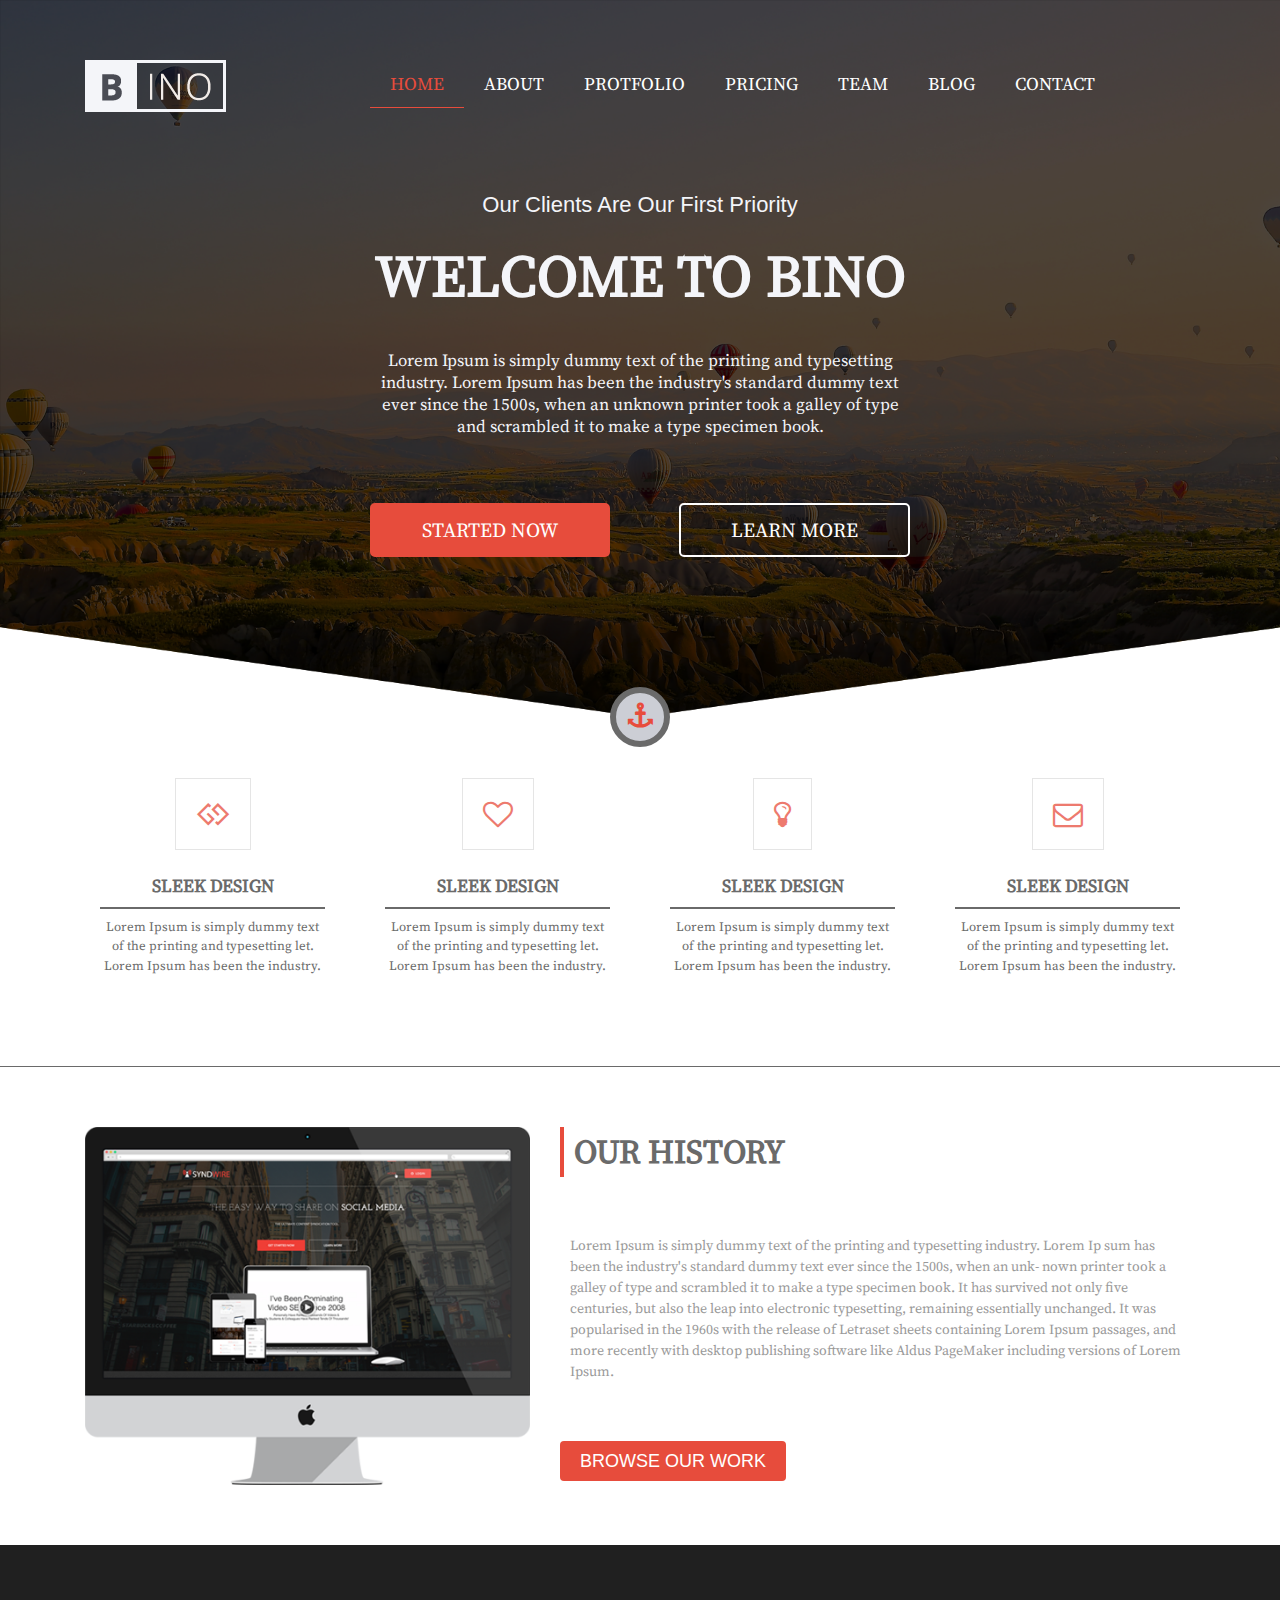
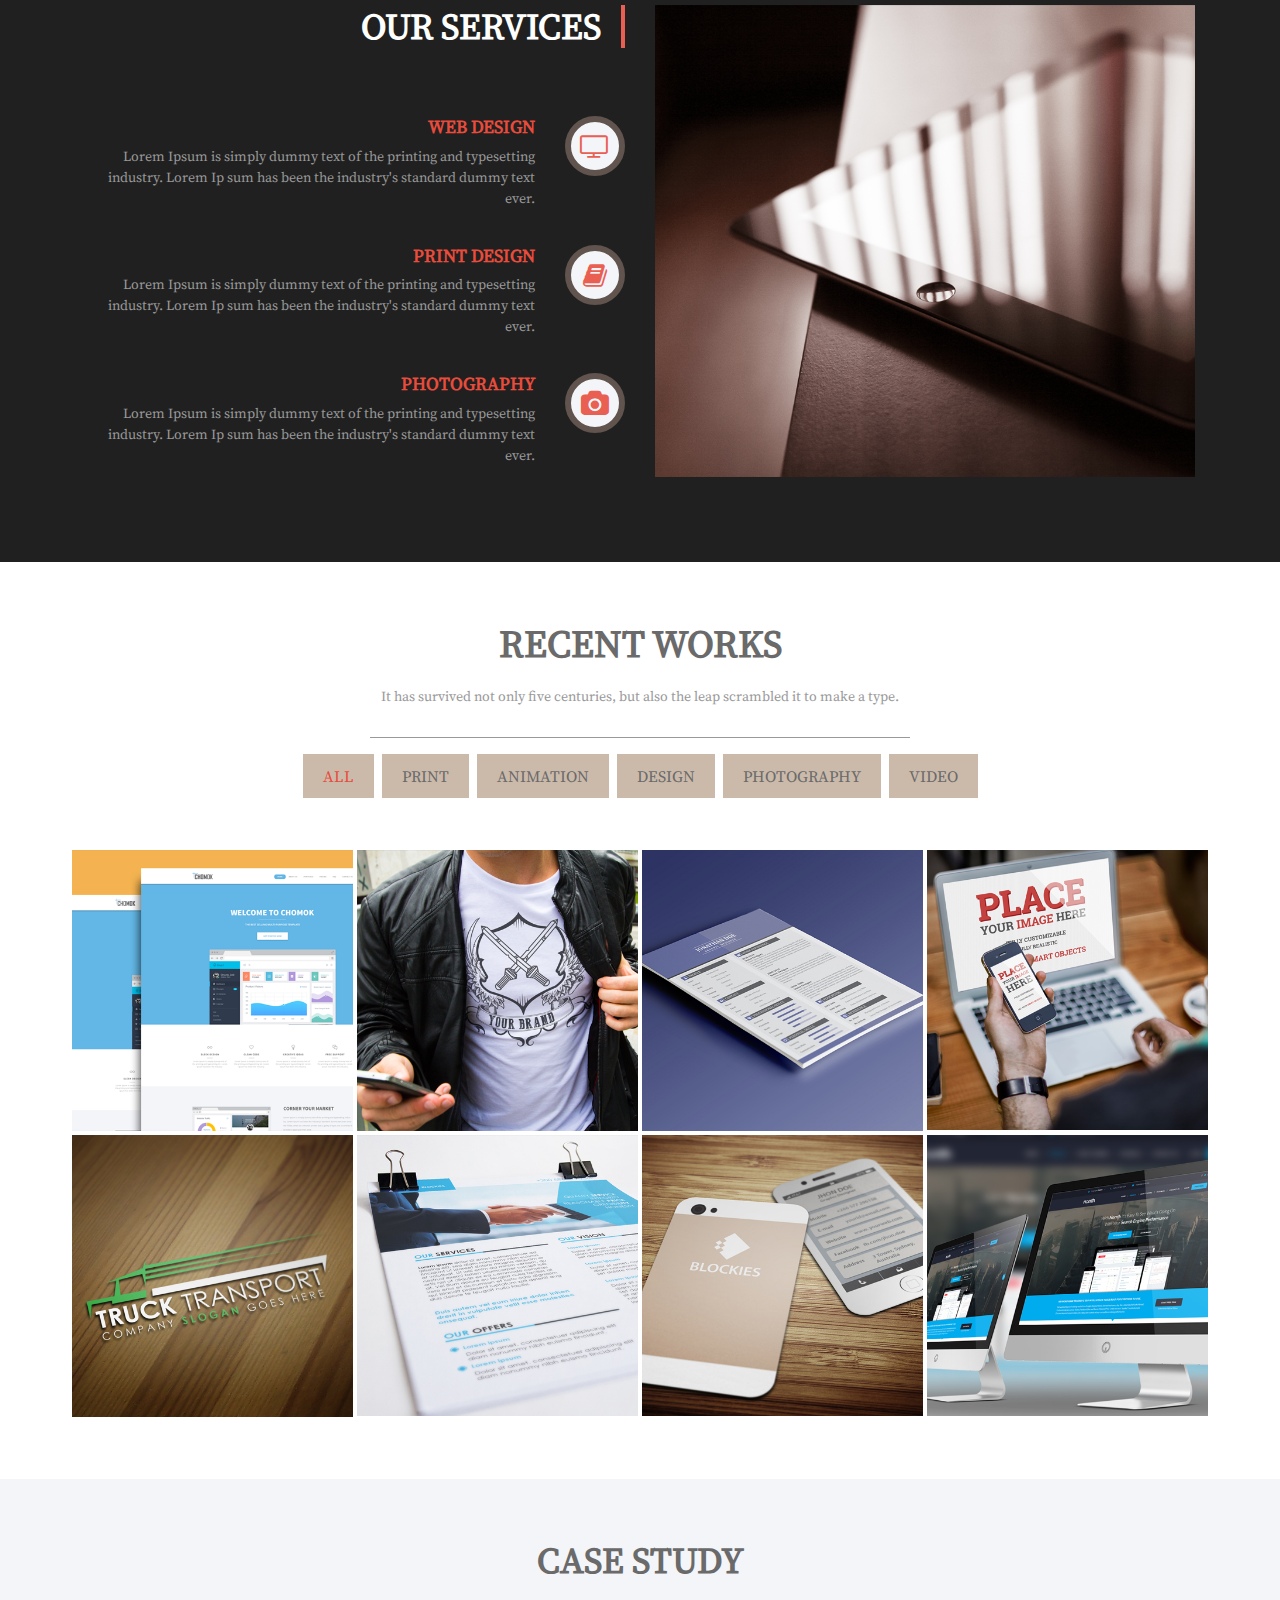
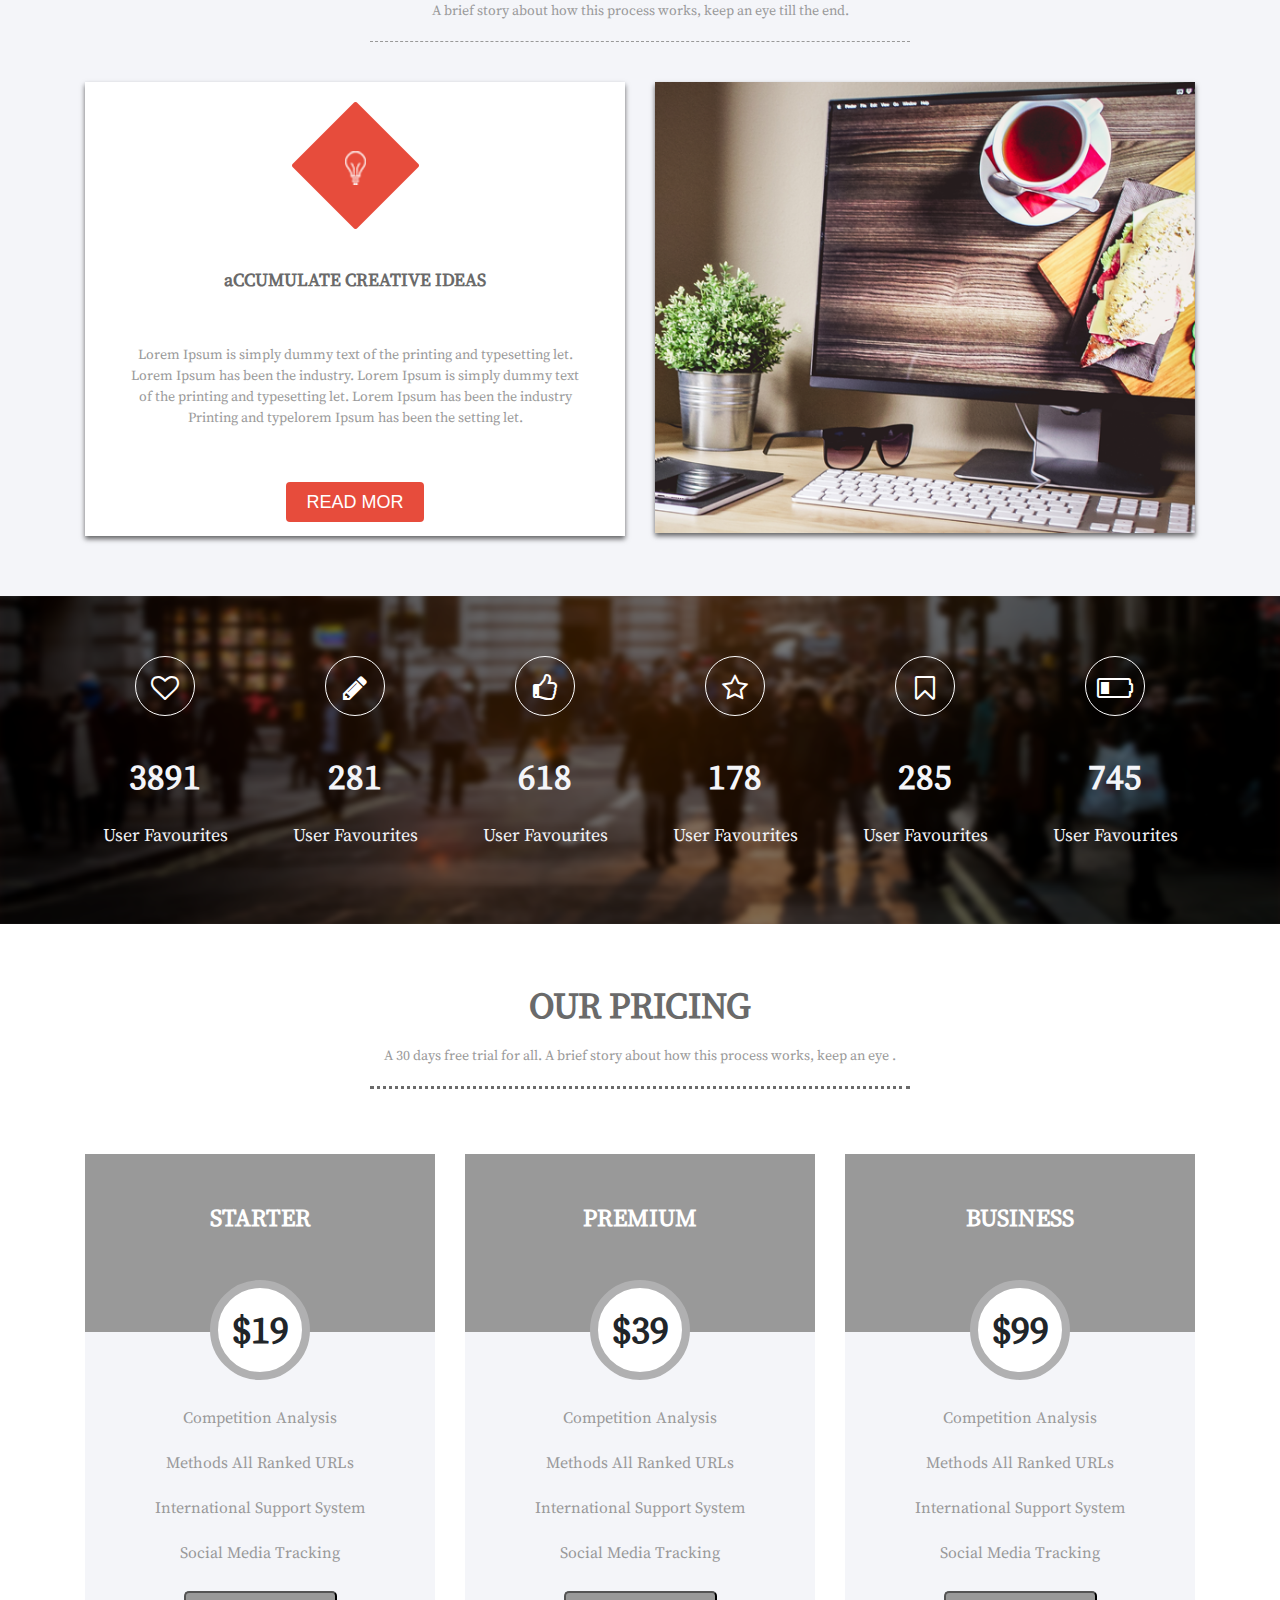
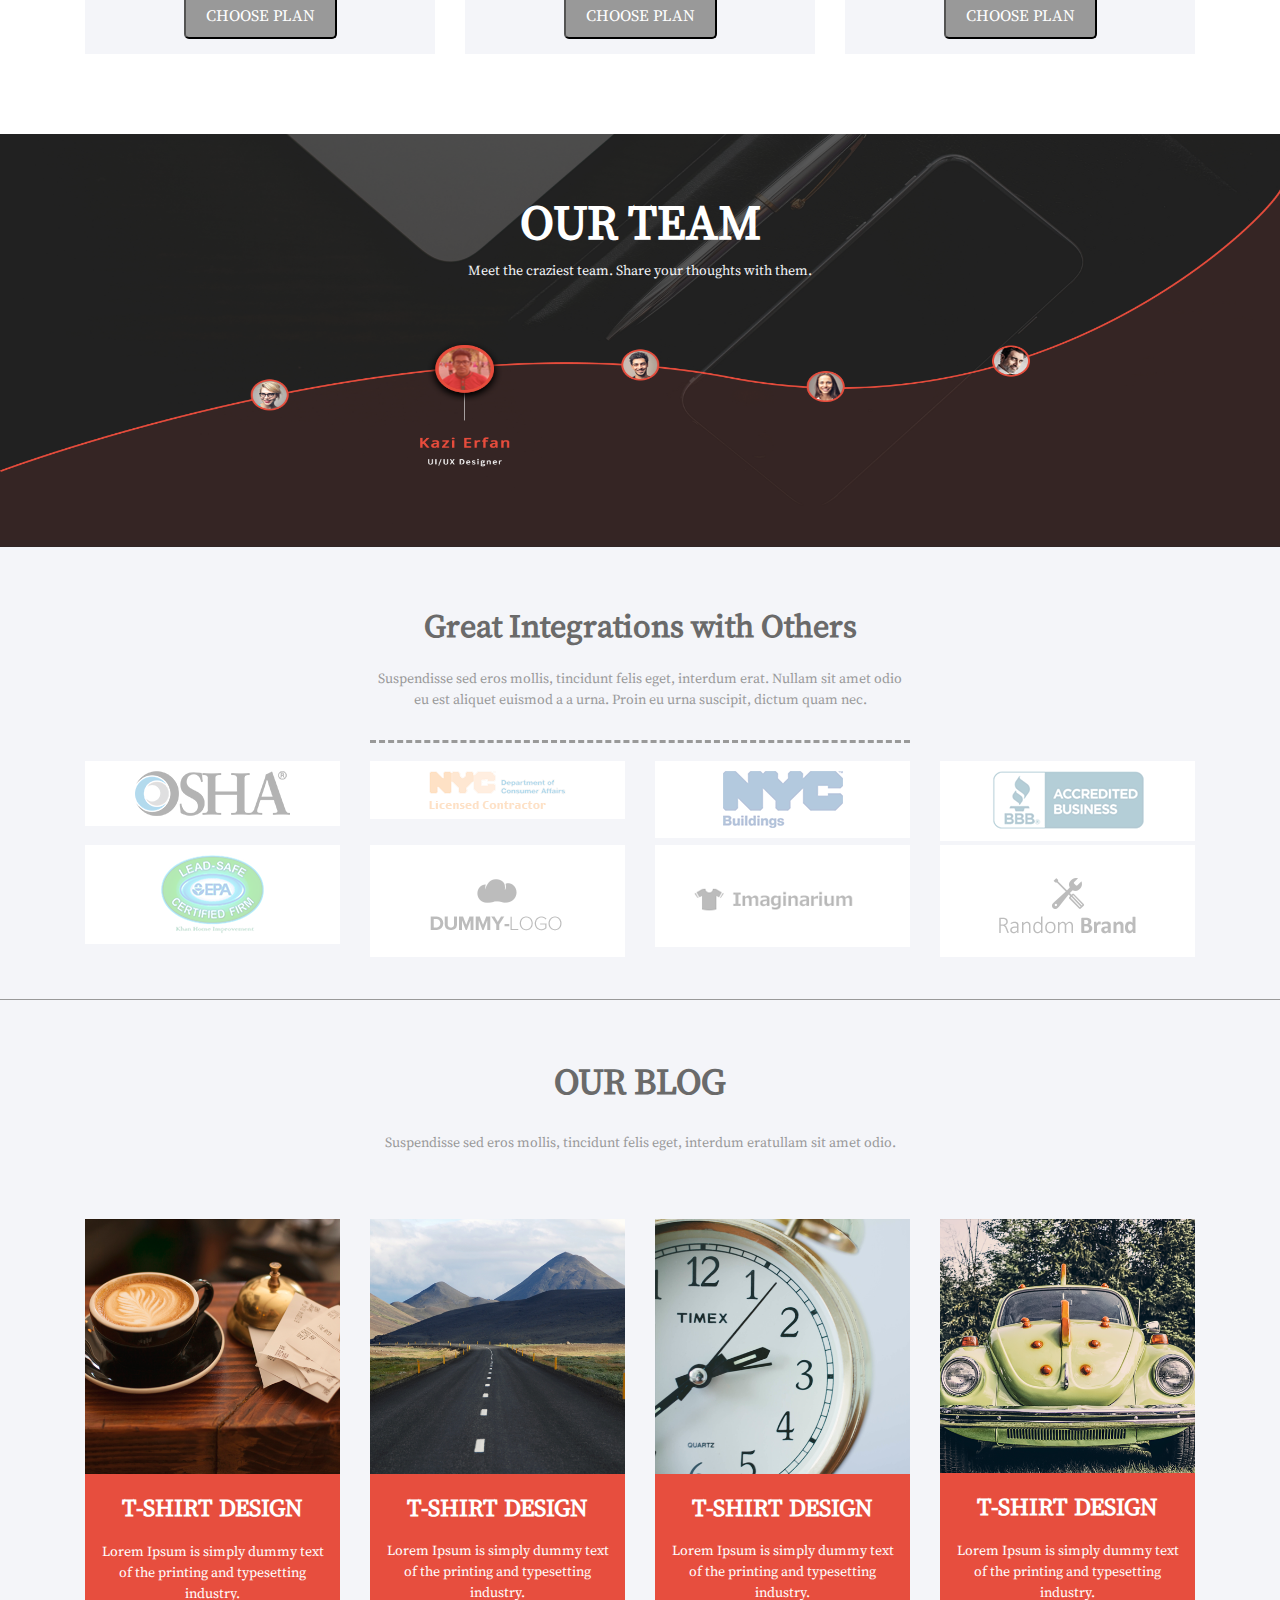
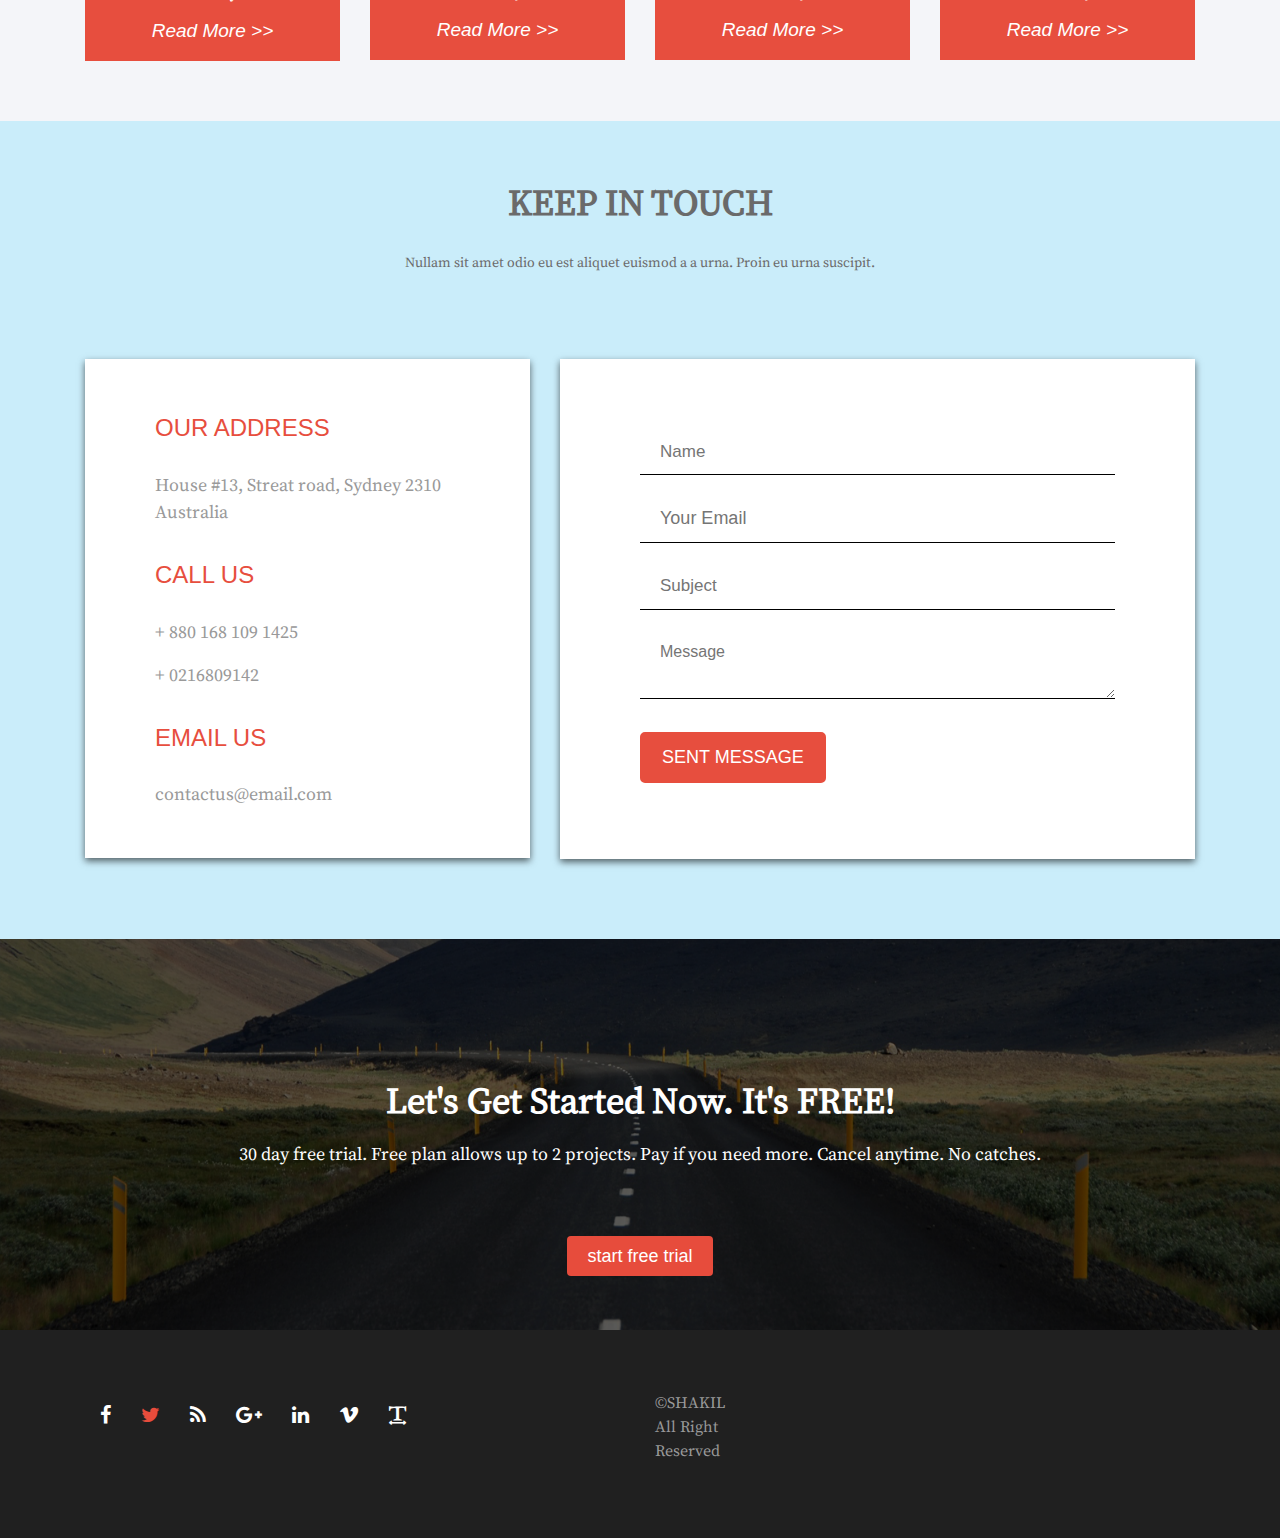
<file: index.html>
<!doctype html>
<html lang="en">
  <head>
    <!-- Required meta tags -->
    <meta charset="utf-8">
    <meta name="viewport" content="width=device-width, initial-scale=1, shrink-to-fit=no">

    <meta name="author" content="SHAKIL">
    <meta name="description" content="This is Cuda template">
    <meta name="keywords" content="Template HTML Css bootstrap ">
    <link rel="shortcut icon" href="asset/images/logo.png">

    <!-- Bootstrap CSS -->
    <link rel="stylesheet" type="text/css" href="asset/css/style.css">
    <!--responsive.css-->
    <link rel="stylesheet" type="text/css" href="asset/css/responsive.css">
    

    <title>Bino</title>
  </head>
  <body>
    <!--strat header area-->
    <header class="header_area section_padding">
      <div class="container">
        <div class="row">
          <div class="col-lg-3 col-md-3 col-sm-4 col-12">
            <div class="logo">
              <a href="#"><img src="asset/images/logo.png"></a>
            </div>
          </div>
          <div class="col-lg-9 col-md-9 col-sm-8 col-12">
            <div class="menu">
              <a class="menu_icone" href="#"><i class="fa fa-bars" aria-hidden="true"></i></a>
              <ul>
                <li class="active"><a href="#">Home</a></li>
                <li><a href="#">About</a></li>
                <li><a href="#">Protfolio</a>   </li>
                <li><a href="#">Pricing</a></li>
                <li><a href="#">Team</a></li>
                <li><a href="#">Blog</a></li>
                <li><a href="#">COntact</a></li>
              </ul>
            </div>
          </div>
        </div>
        <div class="row">
          <div class="col-md-6 offset-md-3 col-sm-12 ">
            <div class="header_text text-center">
              <h5>Our Clients Are Our First Priority</h5>
              <h1>WELCOME TO BINO</h1>
              <p>Lorem Ipsum is simply dummy text of the printing and typesetting industry. Lorem Ipsum has been the industry's standard dummy text ever since the 1500s, when an unknown printer took a galley of type and scrambled it to make a type specimen book.</p>
            </div>
          </div>
        </div>
        <div class="row">
          <div class="col-md-6 offset-md-3">
            <div class="batton_style_first">
              <div class="btn_menu">
                <ul>
                  <li class="active"><a href="#">STARTED NOW</a></li>
                  <li><a href="#">LEARN MORE</a></li>
                </ul>
              </div>
            </div>
          </div>
        </div>
      </div>
    </header>
    <!--End header area-->

    <!--Strat about area-->
    <section class="about_area section_padding">
      <div class="container">
        <div class="row">
          <div class="col-md-4 offset-md-4">
            <div class="about_icone text-center">
              <a href="#"><i class="fa fa-anchor" aria-hidden="true"></i></a> 
            </div>
          </div>
        </div>
        <div class="row">
          <div class="col-lg-3 col-md-6">
            <div class="single_about text-center">
              <div class="single_iconic">
                <i class="fa fa-gg" aria-hidden="true"></i>
              </div>
              <div class="about_text">
                <h3>SLEEK DESIGN</h3>
                <p>Lorem Ipsum is simply dummy text of the printing and typesetting let. Lorem Ipsum has been the industry.</p>
              </div>
            </div>  
          </div> 

          <div class="col-lg-3 col-md-6">
            <div class="single_about text-center">
              <div class="single_iconic">
                <i class="fa fa-heart-o" aria-hidden="true"></i>
              </div>
              <div class="about_text">
                <h3>SLEEK DESIGN</h3>
                <p>Lorem Ipsum is simply dummy text of the printing and typesetting let. Lorem Ipsum has been the industry.</p>
              </div>
            </div>  
          </div>

          <div class="col-lg-3 col-md-6">
            <div class="single_about text-center">
              <div class="single_iconic">
                <i class="fa fa-lightbulb-o" aria-hidden="true"></i>
              </div>
              <div class="about_text">
                <h3>SLEEK DESIGN</h3>
                <p>Lorem Ipsum is simply dummy text of the printing and typesetting let. Lorem Ipsum has been the industry.</p>
              </div>
            </div>  
          </div>

          <div class="col-lg-3 col-md-6">
            <div class="single_about text-center">
              <div class="single_iconic">
                <i class="fa fa-envelope-o" aria-hidden="true"></i>
              </div>
              <div class="about_text">
                <h3>SLEEK DESIGN</h3>
                <p>Lorem Ipsum is simply dummy text of the printing and typesetting let. Lorem Ipsum has been the industry.</p>
              </div>
            </div>  
          </div>

        </div>
      </div>
    </section>
    <!--End about area-->

    <!--trat hestry area-->
    <section class="history_area section_padding">
      <div class="container">
        <div class="row">
          <div class="col-md-5">
            <div class="histry_left">
              <img src="asset/images/left.png" alt="led left img">
            </div>
          </div>

          <div class="col-md-7">
            <div class="riht_text">
              <h3>OUR HISTORY</h3>
              <p>Lorem Ipsum is simply dummy text of the printing and typesetting industry. Lorem Ip sum has been the industry's standard dummy text ever since the 1500s, when an unk- nown printer took a galley of type and scrambled it to make a type specimen book. 

              It has survived not only five centuries, but also the leap into electronic typesetting, remaining essentially unchanged. It was popularised in the 1960s with the release of Letraset sheets containing Lorem Ipsum passages, and more recently with desktop publishing software like Aldus PageMaker including versions of Lorem Ipsum.</p>
              <a class="bnt_style_tt" href="#">BROWSE OUR WORK</a>
            </div>
          </div>
        </div>
      </div>
    </section>
    <!--End hestry area-->

    <!--Strat services area-->
    <section class="services_area section_padding">
      <div class="container">
        <div class="row">
          <div class="col-md-6">
            <div class="single_service">
              <h2>OUR SERVICES</h2>
              <div class="sing_servicing">

                <div class="services_header d-flex">
                  <div class="services_icone_text">
                    <h3>WEB DESIGN</h3>
                    <p>Lorem Ipsum is simply dummy text of the printing and typesetting industry.  Lorem Ip sum has been the industry's standard dummy text ever.</p>
                  </div>
                  <div class="services_icone">
                    <i class="fa fa-television" aria-hidden="true"></i>
                  </div>
                </div>

                <div class="services_header d-flex">
                  <div class="services_icone_text">
                    <h3>PRINT DESIGN</h3>
                    <p>Lorem Ipsum is simply dummy text of the printing and typesetting industry. 
                    Lorem Ip sum has been the industry's standard dummy text ever.</p>
                  </div>
                  <div class="services_icone">
                    <i class="fa fa-book" aria-hidden="true"></i>
                  </div>
                </div>

                <div class="services_header d-flex">
                  <div class="services_icone_text">
                    <h3>PHOTOGRAPHY</h3>
                    <p>Lorem Ipsum is simply dummy text of the printing and typesetting industry.  Lorem Ip sum has been the industry's standard dummy text ever.</p>
                  </div>
                  <div class="services_icone">
                    <i class="fa fa-camera" aria-hidden="true"></i>
                  </div>
                </div>

              </div>
            </div>
          </div>

          <div class="col-md-6">
            <div class="single_service">
              <img src="asset/images/tab.png">
            </div>
          </div>
        </div>
      </div>
    </section>
    <!--End services area-->

    <!-- Strat Working area-->
    <section class="resent_working section_padding">
      <div class="container">
        <div class="row">
          <div class="col-md-6 offset-md-3">
            <div class="working_header text-center">
              <h1>RECENT WORKS</h1>
              <p>It has survived not only five centuries, but also the leap scrambled it to make a type.</p>
            </div>
          </div>
        </div>
        <div class="row">
          <div class="col-md-12">
            <div class="workinng_menu text-center">
              <ul>
                <li class="active"data-filter="all">All</li>
                <li data-filter=".print">PRINT</li>
                <li data-filter=".animation">ANIMATION</li>
                <li data-filter=".design">DESIGN</li>
                <li data-filter=".photography">PHOTOGRAPHY</li>  
                <li data-filter=".video">VIDEO</li>  
              </ul>
            </div>
          </div>
        </div>

        <div class="row gallery">
          <!--single mixitup-->
          <div class="mix print col-md-3 padding_arround">
            <div class="each_item">
              <img src="asset/images/1.png" alt="">
              <div class="each_when_hover">
                <span>@</span>
              </div>
            </div>
          </div>
          <!--single mixitup-->
          <div class="mix animation video col-md-3 padding_arround">
            <div class="each_item">
              <img src="asset/images/2.png" alt="">
              <div class="each_when_hover">
                <span>+</span>
              </div>
            </div>
          </div>
          <!--single mixitup-->
          <div class="mix design animation col-md-3 padding_arround">
            <div class="each_item">
              <img src="asset/images/3.png" alt="">
              <div class="each_when_hover">
                <span>+</span>
              </div>
            </div>
          </div>
          <!--single mixitup-->
          <div class="mix photography print col-md-3 padding_arround">
            <div class="each_item">
              <img src="asset/images/4.png" alt="">
              <div class="each_when_hover">
                <span>+</span>
              </div>
            </div>
          </div>
          <!--single mixitup-->
          <div class="mix video design col-md-3 padding_arround">
            <div class="each_item">
              <img src="asset/images/5.png" alt="">
              <div class="each_when_hover">
                <span>+</span>
              </div>
            </div>
          </div>
          <!--single mixitup-->
          <div class="mix animation col-md-3 padding_arround">
            <div class="each_item">
              <img src="asset/images/6.png" alt="">
              <div class="each_when_hover">
                <span>+</span>
              </div>
            </div>
          </div>
          <!--single mixitup-->
          <div class="mix photography print video col-md-3 padding_arround">
            <div class="each_item">
              <img src="asset/images/7.png" alt="">
              <div class="each_when_hover">
                <span>+</span>
              </div>
            </div>
          </div>
          <!--single mixitup-->
          <div class="mix design col-md-3 padding_arround">
            <div class="each_item">
              <img src="asset/images/8.png" alt="">
              <div class="each_when_hover">
                <span>+</span>
              </div>
            </div>
          </div>
         
        </div>
      </div>
    </section>
    <!-- Strat Working area-->

    <!-- Start case area-->
    <section class="case_area section_padding">
      <div class="container">
        <div class="row">
          <div class="col-md-6 offset-md-3">
            <div class="case_header text-center">
              <h2>CASE STUDY</h2>
              <p>A brief story about how this process works, keep an eye till the end.</p>
            </div>
          </div>
        </div>
        <div class="row">
          <div class="col-md-6">
            <div class="single_case">
              <div class="case_images text-center">
                <img src="asset/images/case.png" alt="case image lefting">
              </div>
              <div class="single_case_text text-center">
                <h3>aCCUMULATE CREATIVE IDEAS</h3>
                <p>Lorem Ipsum is simply dummy text of the printing and typesetting let. Lorem Ipsum has been the industry. Lorem Ipsum is simply dummy text of the printing and typesetting let. Lorem Ipsum has been the industry Printing and typelorem Ipsum has been the setting let.</p>
                <a class="bnt_style_tt" href="#">READ MOR</a>
              </div>
            </div>
          </div>

          <div class="col-md-6">
            <div class="single_cases">
              <img src="asset/images/case2.png" alt="case image lefting">
            </div>
          </div>

        </div>
      </div>
    </section>
    <!-- End case area-->

    <!--Start counter area-->
    <section class="fun_face_area section_padding">
      <div class="container">
        <div class="row">
          <div class="col-md-2 col-sm-4">
            <div class="single_fun text-center">
              <i class="fa fa-heart-o" aria-hidden="true"></i>
              <h2>3891</h2>
              <p>User Favourites</p>
            </div>
          </div>
          <!--single fun-->
          <div class="col-md-2 col-sm-4">
            <div class="single_fun text-center">
              <i class="fa fa-pencil" aria-hidden="true"></i>
              <h2>281</h2>
              <p>User Favourites</p>
            </div>
          </div>
           <!--single fun-->
          <div class="col-md-2 col-sm-4">
            <div class="single_fun text-center">
              <i class="fa fa-thumbs-o-up" aria-hidden="true"></i>
              <h2>618</h2>
              <p>User Favourites</p>
            </div>
          </div>
           <!--single fun-->
          <div class="col-md-2 col-sm-4">
            <div class="single_fun text-center">
              <i class="fa fa-star-o" aria-hidden="true"></i>
              <h2>178</h2>
              <p>User Favourites</p>
            </div>
          </div>
           <!--single fun-->
          <div class="col-md-2 col-sm-4">
            <div class="single_fun text-center">
              <i class="fa fa-bookmark-o" aria-hidden="true"></i>
              <h2>285</h2>
              <p>User Favourites</p>
            </div>
          </div>
           <!--single fun-->
          <div class="col-md-2 col-sm-4">
            <div class="single_fun text-center">
              <i class="fa fa-battery-quarter" aria-hidden="true"></i>
              <h2>745</h2>
              <p>User Favourites</p>
            </div>
          </div>

        </div>
      </div>
    </section>
    <!--End counter area-->

    <!--strat pricing area-->
    <section class="pricing_area section_padding">
      <div class="container">
        <div class="row">
          <div class="col-md-6 offset-md-3">
            <div class="pricing_header text-center">
              <h2>OUR PRICING</h2>
              <p>A 30 days free trial for all. A brief story about how this process works, keep an eye .</p>
            </div>
          </div>
        </div>

        <div class="row">
          <div class="col-lg-4 col-md-12">
            <div class="single_pricing text-center">
              <div class="pricing_header_top">
                <h3>STARTER</h3>
              </div>
              <div class="pricing_mark">
                <ul>
                  <li>$19</li>
                </ul>
              </div>
              <div class="pricing_box text-center">
                <p>Competition Analysis Methods
                All Ranked URLs
                International Support System
                Social Media Tracking</p>
              <button class="prich_btn">CHOOSE PLAN</button>
              </div> 
            </div>
          </div>

          <div class="col-lg-4 col-md-12">
            <div class="single_pricing text-center">
              <div class="pricing_header_top ">
                <h3>PREMIUM</h3>
              </div>
              <div class="pricing_mark">
                <ul>
                  <li>$39</li>
                </ul>
              </div>
              <div class="pricing_box text-center">
                <p>Competition Analysis Methods
                All Ranked URLs
                International Support System
                Social Media Tracking</p>
              <button class="prich_btn">CHOOSE PLAN</button>
              </div> 
            </div>
          </div>

          <div class="col-lg-4 col-md-12">
            <div class="single_pricing text-center">
              <div class="pricing_header_top">
                <h3>BUSINESS</h3>
              </div>
              <div class="pricing_mark">
                <ul>
                  <li>$99</li>
                </ul>
              </div>
              <div class="pricing_box text-center">
                <p>Competition Analysis Methods
                All Ranked URLs
                International Support System
                Social Media Tracking</p>
              <button class="prich_btn">CHOOSE PLAN</button>
              </div> 
            </div>
          </div>

        </div>
      </div>
    </section>
    <!--End pricing area-->

    <!--strat team area-->
    <section class="teame_area section_padding team_pading">
      <div class="container">
        <div class="row">
          <div class="col-md-6 offset-md-3">
            <div class="teame_heading text-center">
              <h1>OUR TEAM</h1>
              <p>Meet the craziest team. Share your thoughts with them.</p>
            </div>
          </div>
        </div>
      </div>
    </section>
    <!--End team area-->
    <!--Start Other area-->
    <section class="other_area section_padding">
      <div class="container">
        <div class="row">
          <div class="col-md-6 offset-md-3">
            <div class="other_heading text-center">
              <h2>Great Integrations with Others</h2>
              <p>Suspendisse sed eros mollis, tincidunt felis eget, interdum erat. 
              Nullam sit amet odio eu est aliquet euismod a a urna. Proin eu urna suscipit, dictum quam nec. </p>
            </div>
          </div>
        </div>
        <div class="row">
          <div class="col-md-3">
            <div class="other_img text-center">
              <img src="asset/images/add/1.png" alt="other area img">
            </div>
          </div>
          <div class="col-md-3">
            <div class="other_img text-center">
              <img src="asset/images/add/2.png" alt="other area img">
            </div>
          </div>
          <div class="col-md-3">
            <div class="other_img text-center">
              <img src="asset/images/add/3.png" alt="other area img">
            </div>
          </div>
          <div class="col-md-3">
            <div class="other_img text-center">
              <img src="asset/images/add/4.png" alt="other area img">
            </div>
          </div>
          <div class="col-md-3">
            <div class="other_img text-center">
              <img src="asset/images/add/5.png" alt="other area img">
            </div>
          </div>
          <div class="col-md-3">
            <div class="other_img text-center">
              <img src="asset/images/add/6.png" alt="other area img">
            </div>
          </div>
          <div class="col-md-3">
            <div class="other_img text-center">
              <img src="asset/images/add/7.png" alt="other area img">
            </div>
          </div>
          <div class="col-md-3">
            <div class="other_img text-center">
              <img src="asset/images/add/8.png" alt="other area img">
            </div>
          </div>
        </div>
      </div>
    </section>
    <!--End Other area-->

    <!--Start blog area-->
    <section class="blog_area section_padding">
      <div class="container">
        <div class="row">
          <div class="col-md-6 offset-md-3">
            <div class="bloger_heding text-center">
              <h2>OUR BLOG</h2>
              <p>Suspendisse sed eros mollis, tincidunt felis eget, interdum eratullam sit amet odio.</p>
            </div>
          </div>
        </div>
        <div class="row">
          <div class="col-lg-3 col-md-6">
            <div class="single_blog_area text-center">
              <div class="blog_img">
                <img src="asset/images/add/blog1.png" alt="bloging img area">
              </div>
              <div class="blog_area_teaxt">
                <h3>T-SHIRT DESIGN</h3>
                <p>Lorem Ipsum is simply dummy text of the printing and typesetting industry. </p>
                <h4>Read More >></h4>
              </div>
            </div>
          </div>

          <div class="col-lg-3 col-md-6">
            <div class="single_blog_area text-center">
              <div class="blog_img">
                <img src="asset/images/add/blog2.png" alt="bloging img area">
              </div>
              <div class="blog_area_teaxt">
                <h3>T-SHIRT DESIGN</h3>
                <p>Lorem Ipsum is simply dummy text of the printing and typesetting industry. </p>
                <h4>Read More >></h4>
              </div>
            </div>
          </div>

          <div class="col-lg-3 col-md-6">
            <div class="single_blog_area text-center">
              <div class="blog_img">
                <img src="asset/images/add/blog3.png" alt="bloging img area">
              </div>
              <div class="blog_area_teaxt">
                <h3>T-SHIRT DESIGN</h3>
                <p>Lorem Ipsum is simply dummy text of the printing and typesetting industry. </p>
                <h4>Read More >></h4>
              </div>
            </div>
          </div>

          <div class="col-lg-3 col-md-6">
            <div class="single_blog_area text-center">
              <div class="blog_img">
                <img src="asset/images/add/blog4.png" alt="bloging img area">
              </div>
              <div class="blog_area_teaxt">
                <h3>T-SHIRT DESIGN</h3>
                <p>Lorem Ipsum is simply dummy text of the printing and typesetting industry. </p>
                <h4>Read More >></h4>
              </div>
            </div>
          </div>

        </div>
      </div>
    </section>
    <!--End blog area-->

    <!--Strat subscribe area-->
    <section class="subscribe_area section_padding">
      <div class="container">
        <div class="row">
          <div class="col-md-6 offset-md-3">
            <div class="subscribe_heading text-center">
              <h2>KEEP IN TOUCH</h2>
              <p>Nullam sit amet odio eu est aliquet euismod a a urna. Proin eu urna suscipit. </p>
            </div>
          </div>
        </div>
        <div class="row">
          <div class="col-md-5">
            <div class="subscribing_all">
              <div class="addresh_left">
                <div class="addresh_text ">
                  <h4>OUR ADDRESS</h4>
                  <p>House #13, Streat road, Sydney 
                  2310 Australia</p>
                  <h4>CALL US</h4>
                  <p>+ 880 168 109 1425</p>
                  <p>+ 0216809142</p>
                  <h4>EMAIL US</h4>
                  <p>contactus@email.com</p>
                </div>
              </div>
            </div>
          </div>
          <div class="col-md-7">
            <div class="subscribing_all">
              <div class="subscribe_riht">
                <form action="">
                  <input type="text" placeholder="Name" name="">
                  <input type="email" placeholder="Your Email" name="">
                  <input type="text" placeholder="Subject"  name="">
                  <textarea placeholder="Message"></textarea>
                  <input type="submit"  value="sent message" name="">
                </form>
              </div>
            </div>
          </div>
        </div>
      </div>
    </section>
    <!--End subscribe area-->

    <!--Start trial area-->
    <section class="trial_area section_padding">
      <div class="container">
        <div class="row">
          <div class="col-md-12">
            <div class="trial_heading text-center">
              <h1>Let's Get Started Now. It's FREE!</h1>
              <p>30 day free trial. Free plan allows up to 2 projects. Pay if you need more. Cancel anytime. No catches.</p>
              <a class="bnt_style_tt" href="#">start free trial</a>
            </div>
          </div>
        </div>
      </div>
    </section>
    <!--End trial area-->

    <!--Start footer area-->
    <section class="footer_area section_padding">
      <div class="container">
        <div class="row">
          <div class="col-md-6">
            <div class="left_icone">
              <ul>
                <li><a href="#"><i class="fa fa-facebook" aria-hidden="true"></i></a></li>
                <li  class="active"><a href="#"><i class="fa fa-twitter" aria-hidden="true"></i></a></li>
                <li><a href="#"><i class="fa fa-rss" aria-hidden="true"></i></a></li>
                <li><a href="#"><i class="fa fa-google-plus" aria-hidden="true"></i></a></li>
                <li><a href="#"><i class="fa fa-linkedin" aria-hidden="true"></i></a></li>
                <li><a href="#"><i class="fa fa-vimeo" aria-hidden="true"></i></a></li>
                <li><a href="#"><i class="fa fa-text-width" aria-hidden="true"></i></li> 
              </ul>
            </div>
          </div>
          <div class="col-md-6">
            <div class="footer_right">
              <p>&copy;SHAKIL All Right Reserved</p>
            </div>
          </div>
        </div>
      </div>
    </section>
    <!--end footer area-->






    


    <!-- Optional JavaScript -->
    <!-- jQuery first, then Popper.js, then Bootstrap JS -->
    <script src="asset/js/jquery.min.js"></script>
    <script src="asset/js/popper.min.js"></script>
    <script src="asset/js/bootstrap.min.js"></script>
    <script src="asset/js/mixitup.min.js "></script>
    <script src="asset/js/waypoints.min.js"></script>
    <script src="asset/js/jquery.counterup.min.js"></script>
    <script src="asset/js/custom.js"></script>



  </body>
</html>
</file>
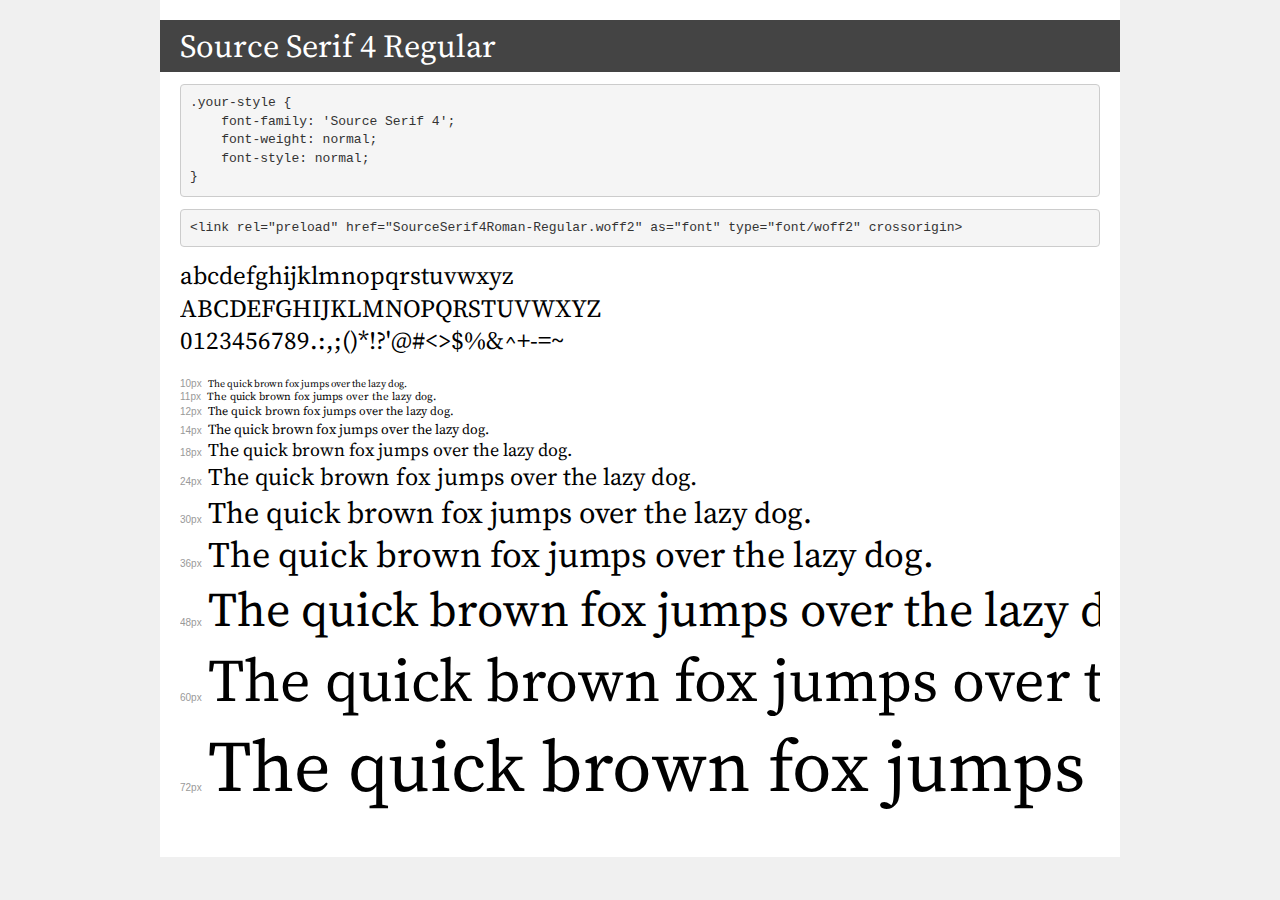
<file: asset/fonts/demo.html>
<!DOCTYPE html>
<html lang="en">
<head>
    <meta charset="utf-8">
    <meta http-equiv="X-UA-Compatible" content="IE=edge">
    <meta name="viewport" content="width=device-width, initial-scale=1">
    <meta name="robots" content="noindex, noarchive">
    <meta name="format-detection" content="telephone=no">
    <title>Transfonter demo</title>
    <link href="stylesheet.css" rel="stylesheet">
    <style>
        /*
        http://meyerweb.com/eric/tools/css/reset/
        v2.0 | 20110126
        License: none (public domain)
        */
        html, body, div, span, applet, object, iframe,
        h1, h2, h3, h4, h5, h6, p, blockquote, pre,
        a, abbr, acronym, address, big, cite, code,
        del, dfn, em, img, ins, kbd, q, s, samp,
        small, strike, strong, sub, sup, tt, var,
        b, u, i, center,
        dl, dt, dd, ol, ul, li,
        fieldset, form, label, legend,
        table, caption, tbody, tfoot, thead, tr, th, td,
        article, aside, canvas, details, embed,
        figure, figcaption, footer, header, hgroup,
        menu, nav, output, ruby, section, summary,
        time, mark, audio, video {
            margin: 0;
            padding: 0;
            border: 0;
            font-size: 100%;
            font: inherit;
            vertical-align: baseline;
        }
        /* HTML5 display-role reset for older browsers */
        article, aside, details, figcaption, figure,
        footer, header, hgroup, menu, nav, section {
            display: block;
        }
        body {
            line-height: 1;
        }
        ol, ul {
            list-style: none;
        }
        blockquote, q {
            quotes: none;
        }
        blockquote:before, blockquote:after,
        q:before, q:after {
            content: '';
            content: none;
        }
        table {
            border-collapse: collapse;
            border-spacing: 0;
        }
        /* demo styles */
        body {
            background: #f0f0f0;
            color: #000;
        }
        .page {
            background: #fff;
            width: 920px;
            margin: 0 auto;
            padding: 20px 20px 0 20px;
            overflow: hidden;
        }
        .font-container {
            overflow-x: auto;
            overflow-y: hidden;
            margin-bottom: 40px;
            line-height: 1.3;
            white-space: nowrap;
            padding-bottom: 5px;
        }
        h1 {
            position: relative;
            background: #444;
            font-size: 32px;
            color: #fff;
            padding: 10px 20px;
            margin: 0 -20px 12px -20px;
        }
        .letters {
            font-size: 25px;
            margin-bottom: 20px;
        }
        .s10:before {
            content: '10px';
        }
        .s11:before {
            content: '11px';
        }
        .s12:before {
            content: '12px';
        }
        .s14:before {
            content: '14px';
        }
        .s18:before {
            content: '18px';
        }
        .s24:before {
            content: '24px';
        }
        .s30:before {
            content: '30px';
        }
        .s36:before {
            content: '36px';
        }
        .s48:before {
            content: '48px';
        }
        .s60:before {
            content: '60px';
        }
        .s72:before {
            content: '72px';
        }
        .s10:before, .s11:before, .s12:before, .s14:before,
        .s18:before, .s24:before, .s30:before, .s36:before,
        .s48:before, .s60:before, .s72:before {
            font-family: Arial, sans-serif;
            font-size: 10px;
            font-weight: normal;
            font-style: normal;
            color: #999;
            padding-right: 6px;
        }
        pre {
            display: block;
            padding: 9px;
            margin: 0 0 12px;
            font-family: Monaco, Menlo, Consolas, "Courier New", monospace;
            font-size: 13px;
            line-height: 1.428571429;
            color: #333;
            font-weight: normal;
            font-style: normal;
            background-color: #f5f5f5;
            border: 1px solid #ccc;
            overflow-x: auto;
            border-radius: 4px;
        }
        /* responsive */
        @media (max-width: 959px) {
            .page {
                width: auto;
                margin: 0;
            }
        }
    </style>
</head>
<body>
<div class="page">
    <div class="demo">
        <h1 style="font-family: 'Source Serif 4'; font-weight: normal; font-style: normal;">Source Serif 4 Regular</h1>
        <pre title="Usage">.your-style {
    font-family: 'Source Serif 4';
    font-weight: normal;
    font-style: normal;
}</pre>
        <pre title="Preload (optional)">
&lt;link rel=&quot;preload&quot; href=&quot;SourceSerif4Roman-Regular.woff2&quot; as=&quot;font&quot; type=&quot;font/woff2&quot; crossorigin&gt;</pre>
        <div class="font-container" style="font-family: 'Source Serif 4'; font-weight: normal; font-style: normal;">
            <p class="letters">
                abcdefghijklmnopqrstuvwxyz<br>
ABCDEFGHIJKLMNOPQRSTUVWXYZ<br>
                0123456789.:,;()*!?'@#&lt;&gt;$%&^+-=~
            </p>
            <p class="s10" style="font-size: 10px;">The quick brown fox jumps over the lazy dog.</p>
            <p class="s11" style="font-size: 11px;">The quick brown fox jumps over the lazy dog.</p>
            <p class="s12" style="font-size: 12px;">The quick brown fox jumps over the lazy dog.</p>
            <p class="s14" style="font-size: 14px;">The quick brown fox jumps over the lazy dog.</p>
            <p class="s18" style="font-size: 18px;">The quick brown fox jumps over the lazy dog.</p>
            <p class="s24" style="font-size: 24px;">The quick brown fox jumps over the lazy dog.</p>
            <p class="s30" style="font-size: 30px;">The quick brown fox jumps over the lazy dog.</p>
            <p class="s36" style="font-size: 36px;">The quick brown fox jumps over the lazy dog.</p>
            <p class="s48" style="font-size: 48px;">The quick brown fox jumps over the lazy dog.</p>
            <p class="s60" style="font-size: 60px;">The quick brown fox jumps over the lazy dog.</p>
            <p class="s72" style="font-size: 72px;">The quick brown fox jumps over the lazy dog.</p>
        </div>
    </div>

</div>
</body>
</html>
</file>
<file: asset/css/responsive.css>
@media all and (max-width:990px) {
	.menu_icone{
		display: block;
	}
	.menu ul{
		display: none;
		position: absolute;
		width: 90%;
		text-align: center;
		top: 70px;
		z-index: 99;
		padding: 20px;
		background: rgba(8, 6, 0, .8);
	}
	.menu{
		position: relative;
	}
	.menu ul li a{
		padding: 8px 0;
	}
	.menu ul li a:after{
		display: none;
	}
	/*second*/
	.single_about{
		margin: 15px 0;
	}
	/*single_blog_area*/
	.single_blog_area{
		margin: 20px 0;
	}
	
}

@media all and (min-width:990px) {
	.menu{
		display: flex !important;
	}

}

@media all and (max-width:576px) {
	.menu_icone{
		position: absolute;
		top: -50px;
		right: 0;
	}
}

@media all and (max-width:767px) {
	/*header section*/
	.header_text h1 {
	    font-size: 50px;
	}
	.header_text h5 {
	    font-size: 20px;
	}
	.header_text P{
		font-size: 15px;
	}
	/*btn bottom*/
	.btn_menu ul li a {
		font-size: 17px;
	}
	/*mixitup*/
	.workinng_menu ul li {
	    display: block;
	    padding: 5px 10px;
	    font-size: 13px;
	    margin: 0 3px;
    }
    .single_fun{
    	margin: 30px 0;
    }
    /*teame area*/
    .teame_heading h1 {
	    font-size: 42px;
	}
	.teame_heading p{
		padding-bottom: 60px;
	}
	/*other area css*/
	.other_area h2{
		font-size: 25px;
	}

}

@media all and (max-width:575px) {
	/*header section*/
	.header_text h1 {
	    font-size: 44px;
	}
	.header_text h5 {
	    font-size: 17px;
	}
	/*mixitup*/
	.workinng_menu ul li {
	    display: block;
	    padding: 5px 7px;
	    font-size: 12px;
	    margin: 0 2px;
	}



}
</file>
<file: asset/fonts/stylesheet.css>
@font-face {
    font-family: 'Source Serif 4';
    src: url('SourceSerif4Roman-Regular.woff2') format('woff2'),
        url('SourceSerif4Roman-Regular.woff') format('woff');
    font-weight: normal;
    font-style: normal;
    font-display: swap;
}
</file>
<file: asset/css/style.css>
/*
Template Name : cuda
Template :url:https://cuda.come
Autor :Shakil
Autor : url:https://Shakil.me
Description : This Is Bino Template
*/

@import url('bootstrap.min.css');
@import url('fontawesome.min.css');
@import url('../fonts/stylesheet.css');


h1 h2 h3 h4 h5 h6 p{
	margin: 0;
}
ul{
	list-style: none;
	padding: 0;
	margin: 0;
}
a{
	text-decoration: none;
}
p{
	color: #999999;
	font-family: "Source Serif 4", serif;
}
h1{
	font-family: "Source Serif 4", serif;
	font-weight: 800;
}
h2{
	 font-family: "Source Serif 4", serif;
	 font-weight: 600;
}
h3{
	 font-family: "Source Serif 4", serif;
	 font-weight: 600;
}
.section_padding{
	padding: 60px 0;
}

  /**************************************************************************************/
 /****************************  Header area css 1  *************************************/
/**************************************************************************************/
.header_area{
	background: url(../images/banner.png) no-repeat scroll 0 0 / 100% 100%;
}
.menu ul{
	display: flex;
	justify-content: space-between;
	list-style: none;
}
.menu ul li a {
  display: block;
  text-decoration: none;
  color: #fff;
  font-family: "Source Serif 4", serif;
  font-size: 18px;
  font-weight: 400;
  padding: 10px 20px;
  text-transform: uppercase;
  transition: .5s;
}
.menu ul li:hover a{
	color: #e74c3c;
	border-bottom: 1px solid #e74c3c;
}
.menu ul li.active a{
	color: #e74c3c;
	border-bottom: 1px solid #e74c3c;
}



.header_text{
	padding-top: 50px;
}
.header_text h5{
	font-size: 22px;
	color: #f4f5f9;
	padding-top: 30px;

}
.header_text h1{
	color: #f4f5f9;
	font-size: 58px;
	padding: 15px 0;
}
.header_text p {
  font-size: 17px;
  color: #f4f5f9;
  line-height: 22px;
  padding-top: 15px;
  padding-bottom: 50px;
}
.btn_menu ul{
	display: flex;
	justify-content: space-between;
}


.btn_menu{
	padding-bottom: 100px;
}
.btn_menu ul li a{
	display: block;
	font-size: 20px;
	font-family: "Source Serif 4", serif;
	font-weight: 400;
	color: #fff;
	text-decoration: none;
	padding: 10px 50px;
	border-radius: 5px;
	background: transparent;
	border: 2px solid #fff;
	transition: .5s;
}
.btn_menu ul li:hover a{
	background: #e74c3c;
	color: #fff;
	border-color: #e74c3c;
}
.btn_menu ul li.active a{
	background: #e74c3c;
	color: #fff;
	border-color: #e74c3c;
}
/*menu icone css*/
.menu_icone{
	display: none;
	color: #fff;
	font-size: 30px;
  border: 1px solid #fff;
  padding: 3px 10px;
  border-radius: 4px;
  float: right;
  transition: .5s;
}
.menu_icone:hover{
	color:#e74c3c ;
	border-color: #e74c3c;
}

  /**************************************************************************************/
 /****************************   About area css 2  *************************************/
/**************************************************************************************/
.about_icone{
	margin-top: -90px;
}

.about_icone i {
  width: 60px;
  height: 60px;
  border-radius: 50%;
  background: #ccced5;
  text-align: center;
  line-height: 46px;
  font-size: 25px;
  color: #e74c3c;
  border: 6px solid #6a6a6a;
}
.single_about{
	cursor: pointer;
}
.single_iconic i{
	font-size: 30px;
	color: #ed7a6e;
	padding: 20px;
	border: 1px solid #e5e5e5;
	transition: .5s;
}
.about_text{
	padding: 15px;
	box-sizing: border-box;

}
.about_text h3{
	font-size: 18px;
	color: #6a6a6a;
	padding: 10px 0;
	transition: .5s;
	border-bottom: 2px solid #6a6a6a;
}
.about_text p{
	color: #6a6a6a;
	font-size: 13px;
}

.single_about:hover i{
	border:1px solid  #e74c3c;
}
.single_about:hover h3{
	border-bottom:2px solid #e74c3c ;
	color: #e74c3c;
}

  /**************************************************************************************/
 /**************************** histry area css 3   *************************************/
/**************************************************************************************/

.history_area{
	border-top: 1px solid #6a6a6a;
}
.histry_left img{
	width: 100%;
	height: auto;
}
.riht_text h3{
	font-size: 33px;
	color:#6a6a6a ;
	padding: 5px 10px;
	border-left: 4px solid #e74c3c;
}
.riht_text p{
	font-size: 14px ;
	color: #999999;
	padding: 50px 10px;
}


.bnt_style_tt{
    padding: 10px 20px;
    border-radius: 4px;
    font-size: 18px;
    color: #fff;
    text-decoration: none;
    background: #e74c3c;
}

  /**************************************************************************************/
 /************************** services area css 4   *************************************/
/**************************************************************************************/
.services_area{
	background: #202020;
}
.single_service{
	text-align: right;
}
.single_service h2{
	color: #fff;
	font-size: 36px;
	padding:  0 20px;
	border-right: 4px solid #e96052;
}
.services_header{
	margin: 20px 0;
}
.sing_servicing{
	padding-top: 40px;
}
.services_icone_text h3{
	color: #e74c3c;
	font-size: 18px;
}
.services_icone_text p{
	color: #999999;
	font-size: 14px;
}
.services_icone{
	padding-left: 30px;
}
.services_icone i {
  color: #e96052;
  width: 60px;
  height: 60px;
  background: #f4f5f9;
  border-radius: 50%;
  line-height: 51px;
  text-align: center;
  font-size: 26px;
  border: 6px solid #61534d;
}
.single_service img{
	width: 100%;
	height: auto;
}


  /**************************************************************************************/
 /************************** Resent working area css  5  *******************************/
/**************************************************************************************/

.working_header h1{
	font-size: 38px;
	color: #6a6a6a;
}
.working_header P{
	color: #999999;
	padding-top: 10px;
	padding-bottom: 30px;
	font-size: 14px;
	border-bottom: 1px solid #999999;
}
.workinng_menu{
	padding-bottom: 50px;
}
.workinng_menu ul{
	display: flex;
	justify-content: center;
}
.workinng_menu ul li {
  display: block;
  padding: 10px 20px;
  font-size: 16px;
  color: #6a6a6a;
  font-family: "Source Serif 4", serif;
  text-transform: uppercase;
  text-decoration: none;
  transition: .5s;
  background: inherit;
  background: #cbbaaa;
  margin: 0 4px;
  cursor: pointer;
}

.workinng_menu ul li.active{
	color: #e74c3c;
}

.each_item img{
	width: 100%;
	display: block;
	height: auto;
}
.each_item{
	position: relative;
}
.padding_arround{
	padding: 2px;
}
.each_when_hover{
	position: absolute;
	top: 0;
	left: 0;
	right: 0;
	bottom: 0;
	background: green;
	text-align: center;
	background: rgba(76,173,79, .8);
	transform: scale(0);
	transition: .3s;
}
.each_item:hover .each_when_hover{
	transform: scale(1);
}
.each_when_hover span{
	display: inline-block;
	position: absolute;
	color: #fff;
	font-size: 60px;
	left: 50%;
	top: 50%;
	transform: translate(-50%, -50%);
}


  /**************************************************************************************/
 /************************************ case area css  6  *******************************/
/**************************************************************************************/
.case_area{
	background-color: rgb(244, 245, 249);
}
.case_header{
	margin-bottom: 40px;
}
.single_case{
	background-color: rgb(255, 255, 255);
  box-shadow: 0px 3px 5px 0px rgba(0, 0, 0, 0.6);
}
.case_images{
	padding: 20px 0;
}
.case_header h2{
	color: #6a6a6a;
	font-size: 36px;
}
.case_header p{
	color: #999999;
	font-size: 14px;
	padding-top: 10px;
	padding-bottom: 20px;
	border-bottom: 1px dashed #999999 ;
}
.single_case_text{
	padding: 20px 40px;
	box-sizing: border-box;
}
.single_case_text h3{
	font-size: 18px;
	color: #6a6a6a;
}
.single_case_text p{
	font-size: 14px;
	padding: 45px 0;
	color:#999999 ;
}
.single_cases{
	background-color: rgb(255, 255, 255);
  box-shadow: 0px 3px 5px 0px rgba(0, 0, 0, 0.6);
}
.single_cases img{
	width: 100%;
	height: auto;
	display: block;
}

  /**************************************************************************************/
 /*************************** fun_face_area area css  7  *******************************/
/**************************************************************************************/
.fun_face_area{
	background: url(../images/couner.png) no-repeat scroll 0 0 / 100% 100%;
}
.single_fun i {
  color: #fff;
  width: 60px;
  height: 60px;
  border-radius: 50%;
  background: inherit;
  border: 1px solid #fff;
  line-height: 62px;
  font-size: 28px;
}
.single_fun h2{
	font-size: 35px;
	color: #f4f5f9;
	padding-top: 40px;
	padding-bottom: 15px;
}
.single_fun p{
	font-family: "Source Serif 4", serif;
	font-size: 18px;
	color: #f4f5f9;
}

  /**************************************************************************************/
 /********************************* pricing area css  8  *******************************/
/**************************************************************************************/
.pricing_header{
	margin-bottom: 45px;
}
.pricing_header h2{
	font-size: 36px;
	color: #6a6a6a;
}
.pricing_header p{
	font-size: 14px;
	padding-top: 10px;
	padding-bottom: 20px;
	border-bottom: 3px dotted #6a6a6a;
}

.single_pricing{
	background-color: rgb(244, 245, 249);
	margin: 20px 0;
}
.pricing_header_top h3{
	background-color: rgb(153, 153, 153);
	padding-top: 50px;
	font-size: 24px;
	color: #fff;
	padding-bottom: 100px;
}
.pricing_mark{
	margin-top: -60px;
}
.pricing_mark ul{
	justify-content: center;
}
.pricing_mark ul li {
  display: inline-block;
  width: 100px;
  height: 100px;
  font-family: "Source Serif 4", serif;
  background: #fff;
  border: 8px solid #b0b0b1;
  border-radius: 50%;
  font-size: 38px;
  font-weight: 600;
  line-height: 84px;
}

.pricing_box{
	box-sizing: border-box;
	padding: 15px 70px;
}
.pricing_box p{
	line-height: 45px;
}
.prich_btn{
	font-family: "Source Serif 4", serif;
	padding: 10px 20px;
	font-weight: 500;
	border-radius: 5px;
	background: #999999;
	color: #fff;
	cursor: pointer;
} 


  /**************************************************************************************/
 /************************************ team area css  9  *******************************/
/**************************************************************************************/
.teame_area{
	background: url(../images/team.png) no-repeat scroll 0 0 / 100% 100%;
}
.team_pading{
	padding-bottom: 140px ;
}
.teame_heading h1{
	font-size: 48px;
	color: #fff;
}
.teame_heading p{
	font-size: 14px;
	color: #f4f5f9;
	padding-bottom: 110px;
}

  /**************************************************************************************/
 /*********************************** Other area css 10  *******************************/
/**************************************************************************************/
.other_area{
	background-color: rgb(244, 245, 249);
	border-bottom: 1px solid #999999;
}
.other_area{
	padding-bottom: 40px;
}
.other_area h2{
	color:#6a6a6a ;
	font-weight: 800;
}
.other_area p{
	font-size: 14px;
	color: #999999;
	padding-top: 15px;
	padding-bottom: 30px;
	border-bottom: 3px dashed #999999;
}
.other_img{
	padding: 10px;
	margin: 2px 0;
	background: #fff;
}

  /**************************************************************************************/
 /************************************ Blog area css 11  *******************************/
/**************************************************************************************/
.blog_area{
	background-color: rgb(244, 245, 249);
}
.bloger_heding{
	padding-bottom: 30px;
}
.bloger_heding h2{
	font-size: 36px;
	color: #6a6a6a;
}
.bloger_heding p{
	font-size: #999999;
	font-size: 14px;
	padding: 20px 0;
}
.blog_img img{
	display: block;
	width: 100%;
	height: auto;
}
.blog_area_teaxt{
	padding: 10px;
	background: #e74e3e;
}
.blog_area_teaxt h3{
	font-size: 24px;
	color: #fff;
	padding: 10px 0;
}
.blog_area_teaxt p{
	font-size: 14px;
	color: #fff;
}
.blog_area_teaxt h4{
	font-size: 19px;
	color: #fff;
	font-style: italic;
}

  /**************************************************************************************/
 /******************************* subscribe area css 12  *******************************/
/**************************************************************************************/
.subscribe_area{
	background: #caedfa;
}
.subscribing_all{
	margin: 20px 0;
}
.subscribe_heading{
	padding-bottom: 30px;
}
.subscribe_heading h2{
	font-size: 36px;
	color: #6a6a6a;
}
.subscribe_heading p{
	font-size:14px ;
	color: #6a6a6a;
	padding: 20px 0;
}

.addresh_left{
	background: #fff;
	padding: 35px 70px;
	box-shadow: 0px 3px 7px 0px rgba(0, 0, 0, 0.6);
}
.addresh_text h4{
	font-size:24px ;
	color: #e74e3e;
	padding: 20px 0;
}
.addresh_text p{
	font-size: 18px;
	color: #999999;
}

.subscribe_riht{
	background: #fff;
	padding: 60px 80px;
	box-shadow: 0px 3px 7px 0px rgba(0, 0, 0, 0.6);
}
.subscribe_riht input[type="text"] {
  width: 100%;
  padding: 10px 20px;
  font-size: 17px;
  margin: 10px 0;
  border: none;
  border-bottom: 1px solid #000;
  box-sizing: border-box;
}
.subscribe_riht input[type="email"] {
  width: 100%;
  padding: 10px 20px;
  border: none;
  border-bottom: 1px solid #000;
  font-size: 18px;
  margin: 10px 0;
}
.subscribe_riht textarea {
  width: 100%;
  padding: 10px 20px;
  margin: 10px 0;
  border: none;
  border-bottom: 1px solid #000;
}
.subscribe_riht input[type="submit"] {
  margin: 10px 0;
  margin: 16px 0;
  padding: 10px 20px;
  font-size: 18px;
  text-transform: uppercase;
  background: #e74e3e;
  border: 2px solid #e74e3e;
  border-radius: 5px;
  color: #fff;
  cursor: pointer;
}


  /**************************************************************************************/
 /******************************* subscribe area css 13  *******************************/
/**************************************************************************************/

.trial_area{
	background: url(../images/add/tree.png) no-repeat scroll 0 0 /100% 100%;
}
.trial_heading h1{
	font-size: 36px;
	color: #fff;
	padding-top: 80px;
}
.trial_heading p{
	font-size: 18px;
	color: #fff;
	padding-top: 10px;
	padding-bottom: 60px;
}

  /**************************************************************************************/
 /******************************* Footer    area css 14  *******************************/
/**************************************************************************************/
.footer_area{
	background-color: rgb(32, 32, 32);
}

.left_icone ul{
	display: flex;
}
.left_icone ul li a {
  display: block;
  padding: 10px 15px;
  font-size: 20px;
  color: #fff;
  transition: .5s;
}
.left_icone ul li:hover a{
	color: #e74c3c;
}
.left_icone ul li.active a{
	color:#e74c3c ;
}
</file>
